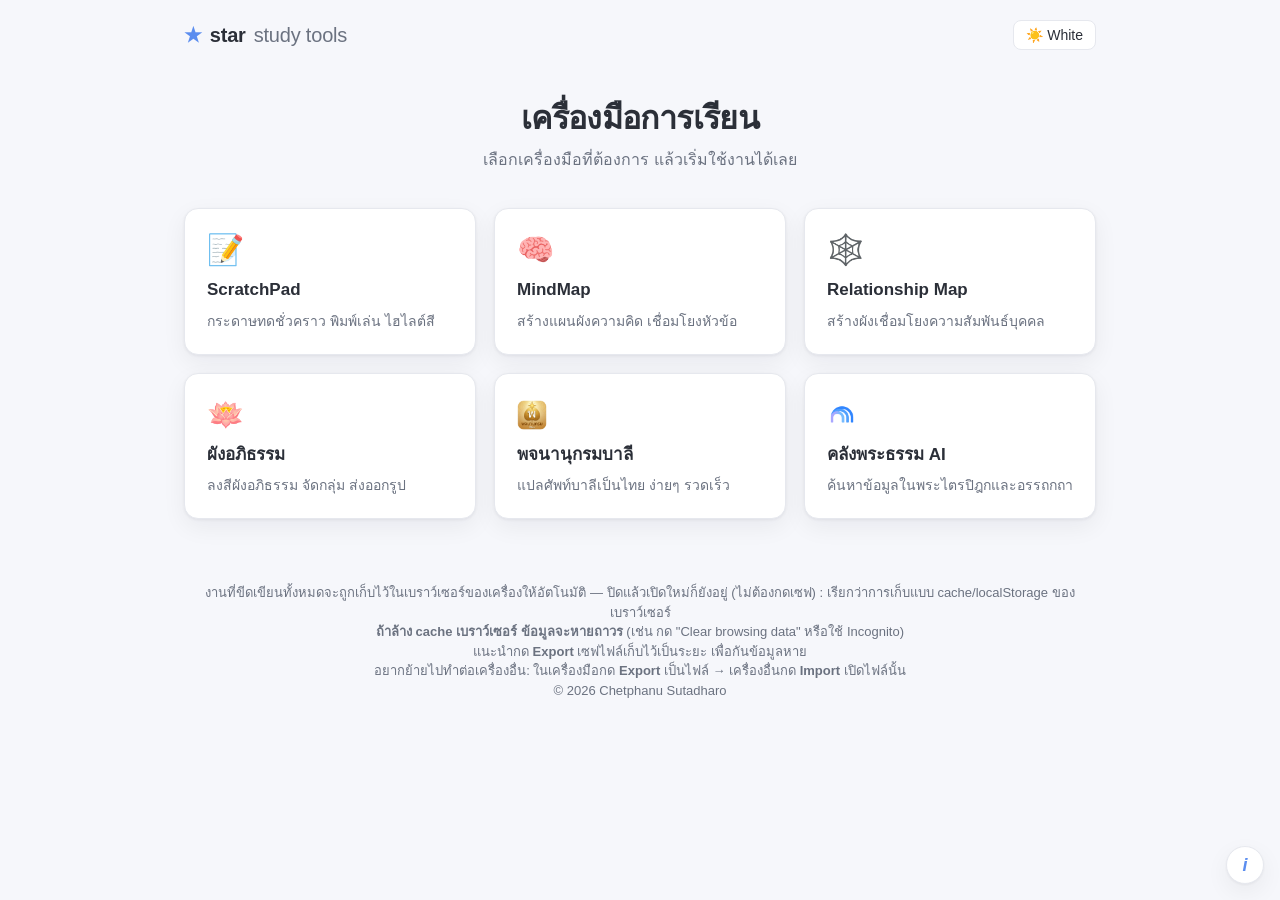
<file: index.html>
<!DOCTYPE html>
<html lang="th">
<head>
  <meta charset="utf-8">
  <meta name="viewport" content="width=device-width, initial-scale=1.0">
  <title>Study Tools Hub</title>
  <link rel="stylesheet" href="assets/hub.css">
  <script>
    // Apply saved theme before paint to avoid a flash.
    try {
      if (localStorage.getItem("hub_theme") === "dark") {
        document.documentElement.setAttribute("data-pretheme", "dark");
      }
    } catch (e) {}
  </script>
  <style>
    html[data-pretheme="dark"] body { background: #15171c; }
  </style>
</head>
<body>
  <header class="topbar">
    <div class="brand"><span class="dot">★</span> star <span style="color:var(--muted);font-weight:500;">study tools</span></div>
    <button class="theme-toggle" id="themeToggle" type="button">☀️ White</button>
  </header>

  <section class="hero">
    <h1>เครื่องมือการเรียน</h1>
    <p>เลือกเครื่องมือที่ต้องการ แล้วเริ่มใช้งานได้เลย</p>
  </section>

  <main class="grid">
    <a class="card" href="tools/scratchpad.html">
      <div class="icon">📝</div>
      <div class="name">ScratchPad</div>
      <div class="desc">กระดาษทดชั่วคราว พิมพ์เล่น ไฮไลต์สี</div>
    </a>
    <a class="card" href="tools/mindmap.html">
      <div class="icon">🧠</div>
      <div class="name">MindMap</div>
      <div class="desc">สร้างแผนผังความคิด เชื่อมโยงหัวข้อ</div>
    </a>
    <a class="card" href="tools/relationship-map.html">
      <div class="icon">🕸️</div>
      <div class="name">Relationship Map</div>
      <div class="desc">สร้างผังเชื่อมโยงความสัมพันธ์บุคคล</div>
    </a>
    <a class="card" href="tools/abhidhamma.html">
      <div class="icon">🪷</div>
      <div class="name">ผังอภิธรรม</div>
      <div class="desc">ลงสีผังอภิธรรม จัดกลุ่ม ส่งออกรูป</div>
    </a>
    <a class="card" href="pali-dict/">
      <div class="icon"><img src="pali-dict/icon-192.png" alt="" style="width:30px;height:30px;border-radius:6px;display:block;"></div>
      <div class="name">พจนานุกรมบาลี</div>
      <div class="desc">แปลศัพท์บาลีเป็นไทย ง่ายๆ รวดเร็ว</div>
    </a>
    <a class="card" href="https://notebooklm.google.com/notebook/d0cfe65d-4f45-4d3a-ad63-8bfa58b60a86?authuser=2" target="_blank" rel="noopener noreferrer">
      <div class="icon"><img src="assets/dhamma-ai-icon.png" alt="" style="width:30px;height:30px;border-radius:50%;display:block;"></div>
      <div class="name">คลังพระธรรม AI</div>
      <div class="desc">ค้นหาข้อมูลในพระไตรปิฎกและอรรถกถา</div>
    </a>
  </main>

  <footer>
    งานที่ขีดเขียนทั้งหมดจะถูกเก็บไว้ในเบราว์เซอร์ของเครื่องให้อัตโนมัติ — ปิดแล้วเปิดใหม่ก็ยังอยู่ (ไม่ต้องกดเซฟ) : เรียกว่าการเก็บแบบ cache/localStorage ของเบราว์เซอร์<br>
    <b>ถ้าล้าง cache เบราว์เซอร์ ข้อมูลจะหายถาวร</b> (เช่น กด "Clear browsing data" หรือใช้ Incognito)<br>
    แนะนำกด <b>Export</b> เซฟไฟล์เก็บไว้เป็นระยะ เพื่อกันข้อมูลหาย<br>
    อยากย้ายไปทำต่อเครื่องอื่น: ในเครื่องมือกด <b>Export</b> เป็นไฟล์ → เครื่องอื่นกด <b>Import</b> เปิดไฟล์นั้น<br>
    © 2026 Chetphanu Sutadharo
  </footer>

  <button class="info-btn" id="infoBtn" type="button" title="เกี่ยวกับ">i</button>
  <div class="info-panel" id="infoPanel">
    <b>★ star · study tools</b><br>
    ที่รวมเครื่องมือการเรียนส่วนตัว เลือกเครื่องมือแล้วใช้งานได้เลย<br><br>
    งานถูกเก็บในเบราว์เซอร์เครื่องนี้อัตโนมัติ · ย้ายข้ามเครื่องด้วยปุ่ม Export/Import ในแต่ละเครื่องมือ<br><br>
    <span style="opacity:.7">เปิดเว็บครั้งแรกต้องมีอินเทอร์เน็ต · หลังโหลดแล้วขีดเขียน/เซฟได้แม้ออฟไลน์</span>
  </div>

  <script>
    (function () {
      var btn = document.getElementById("themeToggle");
      var ORDER = ["light", "sepia", "dark"];
      // cycle: Sepia -> White(light) -> Dark -> Sepia
      var NEXT = { sepia: "light", light: "dark", dark: "sepia" };

      function getTheme() {
        try {
          var t = localStorage.getItem("hub_theme");
          return ORDER.indexOf(t) >= 0 ? t : "light";
        } catch (e) { return "light"; }
      }
      function apply(t) {
        document.body.classList.remove("sepia", "dark");
        if (t === "sepia") document.body.classList.add("sepia");
        else if (t === "dark") document.body.classList.add("dark");
        try { localStorage.setItem("hub_theme", t); } catch (e) {}
        btn.textContent = (t === "sepia" ? "🟤 Sepia" : (t === "dark" ? "🌙 Dark" : "☀️ White"));
      }
      apply(getTheme());
      document.documentElement.removeAttribute("data-pretheme");
      btn.addEventListener("click", function () { apply(NEXT[getTheme()]); });

      // info (i) button
      var ib = document.getElementById("infoBtn"), ip = document.getElementById("infoPanel");
      ib.addEventListener("click", function (e) { e.stopPropagation(); ip.classList.toggle("open"); });
      document.addEventListener("click", function (e) {
        if (ip.classList.contains("open") && !ip.contains(e.target) && e.target !== ib) ip.classList.remove("open");
      });
    })();
  </script>
</body>
</html>
</file>
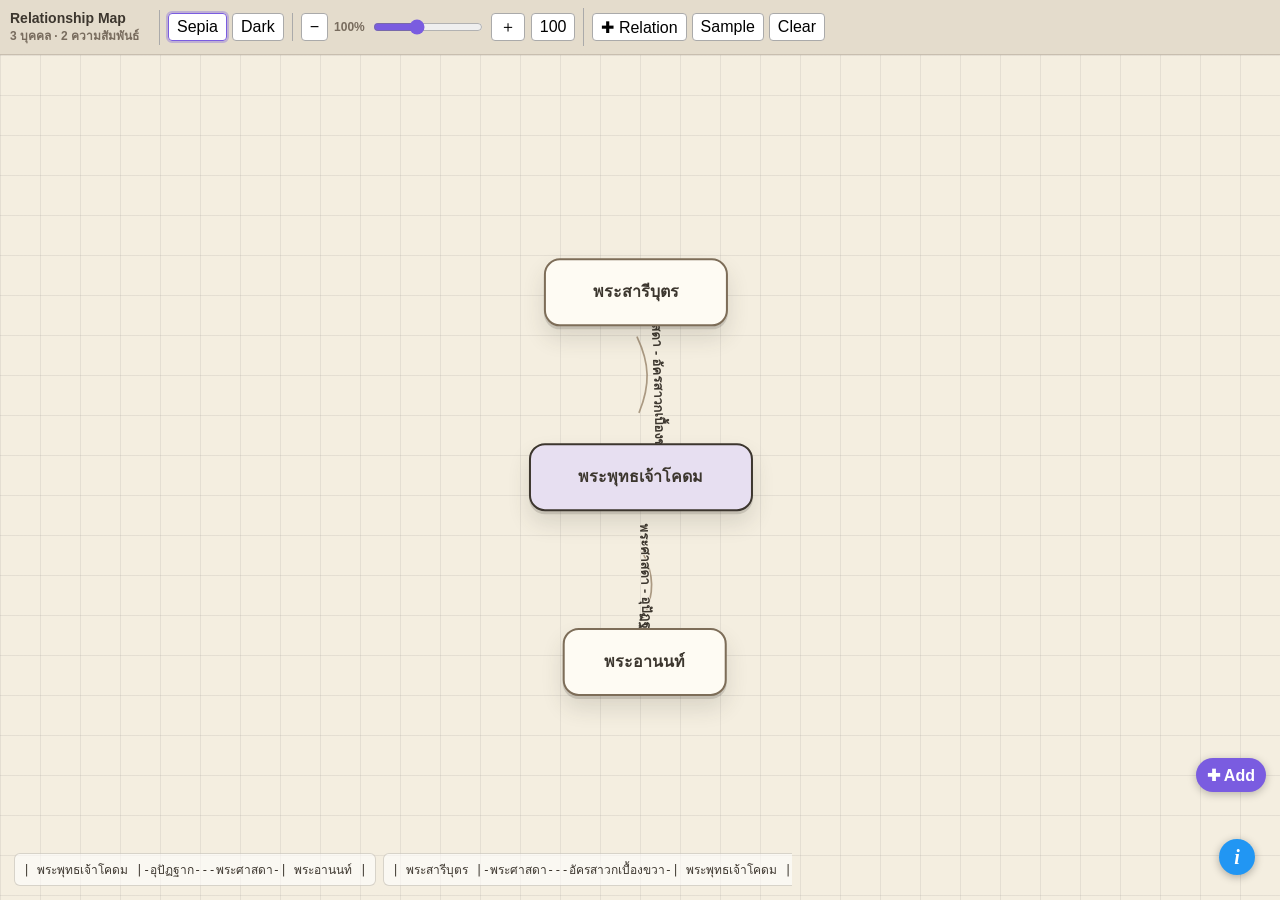
<file: decoded/relationship-map.html>
<!DOCTYPE html>
<html lang="th">
<head>
  <meta charset="utf-8">
  <meta name="viewport" content="width=device-width, initial-scale=1.0">
  <title>Relationship Map</title>
  <style>
    :root {
      --bg: rgb(244,238,224); --fg: rgb(60,54,46); --tb: rgb(228,220,204); --bc: rgb(200,190,175);
      --panel: rgb(255,252,245); --muted: rgb(120,108,94); --line: rgb(150,130,104);
      --accent: rgb(122,92,224); --blue: rgb(91,141,239); --danger: rgb(172,72,60);
    }
    .dark {
      --bg: rgb(30,30,30); --fg: rgb(226,222,214); --tb: rgb(50,50,50); --bc: rgb(72,70,66);
      --panel: rgb(39,38,36); --muted: rgb(184,176,164); --line: rgb(188,168,142);
      --accent: rgb(126,100,230); --blue: rgb(102,160,255); --danger: rgb(230,126,113);
    }
    .white {
      --bg: rgb(255,255,255); --fg: rgb(45,45,45); --tb: rgb(248,248,248); --bc: rgb(218,218,218);
      --panel: rgb(255,255,255); --muted: rgb(105,105,105); --line: rgb(150,150,150);
    }
    * { box-sizing: border-box; }
    html, body { height: 100%; margin: 0; }
    body {
      background: var(--bg); color: var(--fg); font-family: sans-serif; overflow: hidden;
      display: grid; grid-template-rows: auto 1fr; transition: background .25s, color .25s;
    }
    button, input { font: inherit; }
    button {
      cursor: pointer; padding: 2px 8px; border: 1px solid rgb(170,170,170); border-radius: 4px;
      background: rgb(255,255,255); color: rgb(0,0,0); white-space: nowrap; height: 28px;
    }
    button:hover { background: rgb(238,238,238); }
    .sys-ui {
      width: 100vw; background: var(--tb); padding: 8px 10px; border-bottom: 1px solid var(--bc);
      display: flex; gap: 8px; z-index: 20; align-items: center; box-sizing: border-box;
      flex-wrap: nowrap; overflow-x: auto; white-space: nowrap;
    }
    .ui-col { display: flex; gap: 5px; border-right: 1px solid rgb(170,170,170); padding-right: 8px; align-items: center; }
    .ui-col:last-child { border-right: none; }
    .brand { align-items: flex-start; flex-direction: column; gap: 0; min-width: 150px; }
    .brand b { font-size: 14px; }
    .brand span, .zoom-label { color: var(--muted); font-size: 12px; font-weight: 700; }
    .is-active { outline: 2px solid rgba(122,92,224,.35); border-color: var(--accent); }
    .zoom-row { display: flex; align-items: center; gap: 6px; }
    .zoom-row input { width: 110px; accent-color: var(--accent); }
    #stage {
      position: relative; overflow: hidden; min-height: 0; background: var(--bg);
      background-image:
        linear-gradient(rgba(128,128,128,.14) 1px, transparent 1px),
        linear-gradient(90deg, rgba(128,128,128,.14) 1px, transparent 1px);
      background-size: 40px 40px;
    }
    #viewport { position: absolute; inset: 0; transform-origin: center; transition: transform .16s ease; }
    svg { position: absolute; inset: 0; width: 100%; height: 100%; pointer-events: none; z-index: 1; overflow: visible; }
    path { fill: none; stroke: var(--line); stroke-width: 1.7; stroke-linecap: round; opacity: .78; }
    .person {
      position: absolute; z-index: 3; cursor: grab; touch-action: none; user-select: none;
      text-align: center; color: var(--fg); font-weight: 700; font-size: 16px; line-height: 1.25;
      align-items: center; background: color-mix(in srgb, var(--panel) 92%, var(--bg));
      border: 2px solid color-mix(in srgb, var(--line) 72%, var(--fg)); border-radius: 16px;
      box-shadow: 0 3px 0 rgba(60,54,46,.16), 0 12px 22px rgba(60,54,46,.14);
      display: flex; justify-content: center; padding: 10px 16px; overflow-wrap: anywhere;
    }
    .person.primary { border-color: var(--fg); background: color-mix(in srgb, var(--panel) 82%, var(--accent)); }
    .person:active { cursor: grabbing; }
    .edge-label {
      position: absolute; z-index: 2; transform: translate(-50%,-50%) rotate(var(--edge-angle, 0deg)); transform-origin: center; max-width: 270px;
      padding: 0 4px; text-align: center; overflow-wrap: anywhere;
      text-shadow: 0 1px 0 var(--bg), 1px 0 0 var(--bg), 0 -1px 0 var(--bg), -1px 0 0 var(--bg);
      pointer-events: none; font-size: 13px; font-weight: 700;
    }
    .drawer {
      position: fixed; right: 14px; bottom: 112px; z-index: 99990; width: min(390px, calc(100vw - 28px));
      max-height: calc(100vh - 138px); overflow: auto; padding: 14px; background: var(--tb);
      border: 1px solid var(--bc); border-radius: 10px; box-shadow: 0 4px 18px rgba(0,0,0,.25); display: none;
    }
    .drawer.open { display: block; }
    .drawer-head { display: flex; justify-content: space-between; align-items: center; gap: 12px; margin-bottom: 12px; }
    .drawer h2, .drawer h3, .drawer p { margin: 0; }
    .drawer small { color: var(--muted); font-weight: 700; }
    .field-grid { display: grid; grid-template-columns: 1fr 1fr; gap: 10px; }
    label { display: grid; gap: 5px; color: var(--muted); font-size: 12px; font-weight: 700; }
    input {
      width: 100%; border: 1px solid var(--bc); border-radius: 5px; min-height: 34px; padding: 7px 9px;
      background: var(--panel); color: var(--fg); outline: none;
    }
    input:focus { border-color: var(--accent); box-shadow: 0 0 0 2px rgba(122,92,224,.18); }
    .actions { display: flex; gap: 8px; flex-wrap: wrap; margin-top: 12px; }
    .primary { border-color: var(--accent); font-weight: 700; }
    .danger { color: var(--danger); }
    #message { margin-top: 8px; color: var(--danger); font-size: 13px; font-weight: 700; }
    .list { margin-top: 14px; border-top: 1px solid var(--bc); padding-top: 10px; display: grid; gap: 10px; }
    .item { display: grid; grid-template-columns: 1fr auto; gap: 8px; border-top: 1px solid rgba(150,140,125,.35); padding-top: 10px; }
    .item:first-child { border-top: none; padding-top: 0; }
    .names { display: flex; flex-wrap: wrap; gap: 6px; align-items: center; font-size: 14px; }
    .roles { display: flex; flex-wrap: wrap; gap: 6px; margin-top: 3px; color: var(--muted); font-size: 12px; }
    .roles span { border-bottom: 1px solid var(--bc); }
    .text-output {
      position: fixed; left: 12px; bottom: 12px; z-index: 40; max-width: min(780px, calc(100vw - 145px));
      display: flex; gap: 7px; overflow-x: auto; padding: 2px;
    }
    .text-output code, .text-output span {
      flex: 0 0 auto; max-width: 420px; padding: 6px 8px; border-radius: 6px;
      background: rgba(255,255,255,.58); border: 1px solid rgba(150,140,125,.35);
      color: var(--fg); white-space: normal; overflow-wrap: anywhere; font-size: 12px;
    }
    .dark .text-output code, .dark .text-output span { background: rgba(40,40,40,.62); }
    #add-btn {
      position: fixed; right: 14px; bottom: 108px; z-index: 99991; border: none; min-width: 70px;
      border-radius: 999px; color: #fff; background: var(--accent); box-shadow: 0 2px 8px rgba(0,0,0,.25);
      font-weight: 700; height: 34px;
    }
    #about-btn {
      position: fixed; bottom: 25px; right: 25px; width: 36px; height: 36px; background: #2196F3;
      color: white; border-radius: 50%; display: flex; justify-content: center; align-items: center;
      font-size: 20px; font-family: serif; font-style: italic; font-weight: bold; cursor: pointer;
      box-shadow: 0 2px 8px rgba(0,0,0,0.3); z-index: 1000; border: none;
    }
    .about-panel {
      position: fixed; right: 16px; bottom: 148px; z-index: 99990; width: min(310px, calc(100vw - 32px));
      display: none; background: var(--tb); color: var(--fg); border: 1px solid var(--bc);
      border-radius: 10px; padding: 14px 16px; box-shadow: 0 4px 18px rgba(0,0,0,.25); font-size: 13px; line-height: 1.55;
    }
    .about-panel.open { display: block; }
    .empty { position: absolute; left: 50%; top: 50%; transform: translate(-50%,-50%); color: var(--muted); font-weight: 700; }
    @media (max-width: 720px) {
      .brand { min-width: 130px; }
      .zoom-row input { width: 82px; }
      .field-grid { grid-template-columns: 1fr; }
      .text-output { max-width: calc(100vw - 120px); }
    }
  </style>
</head>
<body id="bd">
  <div class="sys-ui">
    <div class="ui-col brand">
      <b>Relationship Map</b>
      <span id="summary">0 บุคคล · 0 ความสัมพันธ์</span>
    </div>
    <div class="ui-col">
      <button id="sepiaBtn" type="button">Sepia</button>
      <button id="darkBtn" type="button">Dark</button>
    </div>
    <div class="ui-col zoom-row">
      <button id="zoomOut" type="button" aria-label="ซูมออก">−</button>
      <span class="zoom-label" id="zoomLabel">100%</span>
      <input id="zoomRange" type="range" min="0.65" max="1.65" step="0.05" value="1" aria-label="ระดับซูม">
      <button id="zoomIn" type="button" aria-label="ซูมเข้า">＋</button>
      <button id="zoomReset" type="button" aria-label="รีเซ็ตซูม">100</button>
    </div>
    <div class="ui-col">
      <button id="openDrawerTop" type="button">✚ Relation</button>
      <button id="sampleBtn" type="button">Sample</button>
      <button id="clearBtn" type="button">Clear</button>
    </div>
  </div>

  <main id="stage" aria-label="พื้นที่แสดงผังความสัมพันธ์">
    <div id="viewport">
      <svg id="lines" aria-label="เส้นเชื่อมความสัมพันธ์"></svg>
      <div id="labels"></div>
    </div>
    <div class="empty" id="empty">กรอกความสัมพันธ์เพื่อสร้างผัง</div>
  </main>

  <div class="text-output" id="textOutput" aria-label="ผลลัพธ์แบบข้อความ"></div>

  <button id="add-btn" type="button">✚ Add</button>
  <aside class="drawer" id="drawer" aria-label="เครื่องมือสร้างความสัมพันธ์">
    <div class="drawer-head">
      <div>
        <small>Tools</small>
        <h2>เพิ่มความสัมพันธ์</h2>
      </div>
      <button id="closeDrawer" type="button" aria-label="ปิด">x</button>
    </div>
    <form id="relationshipForm">
      <datalist id="personOptions"></datalist>
      <datalist id="roleOptions"></datalist>
      <div class="field-grid">
        <label>บุคคลที่ 1<input id="from" list="personOptions" placeholder="พระพุทธเจ้าโคดม"></label>
        <label>บุคคลที่ 2<input id="to" list="personOptions" placeholder="พระอานนท์"></label>
        <label>บทบาทของบุคคลที่ 1<input id="fromRole" list="roleOptions" placeholder="พระศาสดา"></label>
        <label>บทบาทของบุคคลที่ 2<input id="toRole" list="roleOptions" placeholder="อุปัฏฐาก"></label>
      </div>
      <div class="actions">
        <button class="primary" type="submit">เพิ่ม</button>
        <button id="swapBtn" type="button">สลับ</button>
      </div>
      <p id="message"></p>
    </form>
    <div class="list" id="relationshipList"></div>
  </aside>

  <button id="about-btn" type="button" title="เกี่ยวกับ">i</button>
  <div class="about-panel" id="aboutPanel">
    <b>Relationship Map</b><br>
    สร้างผังความสัมพันธ์จากคู่บุคคลและบทบาท แล้วแสดงผลเป็นข้อความลอยบนเส้นเชื่อมแบบ canvas โล่งๆ<br><br>
    ลากชื่อบุคคลเพื่อจัดตำแหน่งเองได้ · ใช้แถบบนเพื่อซูมและสลับธีม
  </div>

  <script>
    (function () {
      "use strict";
      var STORAGE_KEY = "relationship_map_data";
      var THEME_KEY = "hub_theme";
      var initial = [
        { id: "sample-ananda", from: "พระพุทธเจ้าโคดม", to: "พระอานนท์", fromRole: "พระศาสดา", toRole: "อุปัฏฐาก" },
        { id: "sample-sariputta", from: "พระพุทธเจ้าโคดม", to: "พระสารีบุตร", fromRole: "พระศาสดา", toRole: "อัครสาวกเบื้องขวา" }
      ];
      var relationships = loadRelationships();
      var positions = {};
      var velocities = {};
      var dragging = null;
      var zoom = 1;
      var stageW = 900;
      var stageH = 600;

      var bd = document.getElementById("bd");
      var stage = document.getElementById("stage");
      var viewport = document.getElementById("viewport");
      var lines = document.getElementById("lines");
      var labels = document.getElementById("labels");
      var empty = document.getElementById("empty");
      var summary = document.getElementById("summary");
      var textOutput = document.getElementById("textOutput");
      var drawer = document.getElementById("drawer");
      var list = document.getElementById("relationshipList");
      var msg = document.getElementById("message");
      var inputs = {
        from: document.getElementById("from"),
        to: document.getElementById("to"),
        fromRole: document.getElementById("fromRole"),
        toRole: document.getElementById("toRole")
      };

      function uid() { return String(Date.now()) + "-" + Math.random().toString(16).slice(2); }
      function clamp(v, a, b) { return Math.min(b, Math.max(a, v)); }
      function chars(s) { return Array.from(s || "").length; }
      function sizeFor(name) {
        var len = chars(name);
        return { width: clamp(74 + len * 10, 150, 280), height: clamp(56 + Math.max(0, Math.ceil(len / 16) - 1) * 20, 68, 112) };
      }
      function loadRelationships() {
        try {
          var raw = localStorage.getItem(STORAGE_KEY);
          if (raw) {
            var parsed = JSON.parse(raw);
            if (Array.isArray(parsed.relationships)) return parsed.relationships;
          }
        } catch (e) {}
        return initial.slice();
      }
      function saveRelationships() {
        try { localStorage.setItem(STORAGE_KEY, JSON.stringify({ relationships: relationships })); } catch (e) {}
      }
      function setTheme(theme) {
        bd.classList.remove("dark", "white");
        if (theme === "dark") bd.classList.add("dark");
        try { localStorage.setItem(THEME_KEY, theme === "dark" ? "dark" : "sepia"); } catch (e) {}
        document.getElementById("sepiaBtn").classList.toggle("is-active", theme !== "dark");
        document.getElementById("darkBtn").classList.toggle("is-active", theme === "dark");
      }
      function syncThemeButtons() {
        document.getElementById("sepiaBtn").classList.toggle("is-active", !bd.classList.contains("dark"));
        document.getElementById("darkBtn").classList.toggle("is-active", bd.classList.contains("dark"));
      }
      function getNodes() {
        var order = [], degree = {};
        function add(name) {
          if (!degree[name]) { order.push(name); degree[name] = 0; }
        }
        relationships.forEach(function (r) {
          add(r.from); add(r.to); degree[r.from] += 1; degree[r.to] += 1;
        });
        return order.map(function (name) {
          var s = sizeFor(name);
          return { name: name, degree: degree[name] || 0, width: s.width, height: s.height };
        });
      }
      function primary(nodes) {
        return nodes.reduce(function (best, node) { return !best || node.degree > best.degree ? node : best; }, null);
      }
      function resize() {
        var r = stage.getBoundingClientRect();
        stageW = Math.max(320, r.width);
        stageH = Math.max(420, r.height);
        lines.setAttribute("viewBox", "0 0 " + stageW + " " + stageH);
      }
      function initializeMissing(nodes) {
        var p = primary(nodes);
        var centerX = stageW / 2, centerY = stageH / 2;
        var radiusX = clamp(stageW * .34, 150, 320);
        var radiusY = clamp(stageH * .28, 110, 210);
        nodes.forEach(function (node, index) {
          if (!positions[node.name]) {
            if (p && node.name === p.name) positions[node.name] = { x: centerX, y: centerY };
            else {
              var count = Math.max(1, nodes.length - 1);
              var angle = -Math.PI / 2 + (index * Math.PI * 2) / count;
              positions[node.name] = { x: centerX + Math.cos(angle) * radiusX, y: centerY + Math.sin(angle) * radiusY };
            }
            velocities[node.name] = { vx: 0, vy: 0 };
          }
        });
        Object.keys(positions).forEach(function (name) {
          if (!nodes.some(function (n) { return n.name === name; })) {
            delete positions[name]; delete velocities[name];
          }
        });
      }
      function clampPosition(pos, node) {
        pos.x = clamp(pos.x, node.width / 2 + 18, stageW - node.width / 2 - 18);
        pos.y = clamp(pos.y, node.height / 2 + 18, stageH - node.height / 2 - 18);
      }
      function samePair(a, b) {
        return (a.from === b.from && a.to === b.to) || (a.from === b.to && a.to === b.from);
      }
      function pairOffset(r) {
        var same = relationships.filter(function (x) { return samePair(x, r); });
        var idx = same.findIndex(function (x) { return x.id === r.id; });
        return (idx - (same.length - 1) / 2) * 28;
      }
      function edgePath(r, nodeByName) {
        var s = positions[r.from], t = positions[r.to];
        var sn = nodeByName[r.from], tn = nodeByName[r.to];
        if (!s || !t || !sn || !tn) return null;
        var dx = t.x - s.x, dy = t.y - s.y;
        var dist = Math.max(Math.hypot(dx, dy), 1);
        var rawAngle = Math.atan2(dy, dx) * 180 / Math.PI;
        var angle = rawAngle > 90 ? rawAngle - 180 : rawAngle < -90 ? rawAngle + 180 : rawAngle;
        var ux = dx / dist, uy = dy / dist, nx = -uy, ny = ux;
        var offset = pairOffset(r);
        var startGap = sn.width / 2 + 28, endGap = tn.width / 2 + 28;
        var start = { x: s.x + ux * startGap, y: s.y + uy * startGap };
        var end = { x: t.x - ux * endGap, y: t.y - uy * endGap };
        var curve = offset + Math.sin((s.x + t.y) / 110) * 12;
        var ca = { x: start.x + (end.x - start.x) * .36 + nx * curve, y: start.y + (end.y - start.y) * .36 + ny * curve };
        var cb = { x: start.x + (end.x - start.x) * .64 + nx * curve, y: start.y + (end.y - start.y) * .64 + ny * curve };
        var label = {
          x: clamp(start.x + (end.x - start.x) * .5 + nx * (curve + 8), 76, stageW - 76),
          y: clamp(start.y + (end.y - start.y) * .5 + ny * (curve + 8), 30, stageH - 30)
        };
        return {
          path: "M " + start.x.toFixed(2) + " " + start.y.toFixed(2) + " C " + ca.x.toFixed(2) + " " + ca.y.toFixed(2) + ", " + cb.x.toFixed(2) + " " + cb.y.toFixed(2) + ", " + end.x.toFixed(2) + " " + end.y.toFixed(2),
          label: label,
          angle: angle,
          text: r.fromRole + " - " + r.toRole
        };
      }
      function textRow(r) {
        var a = positions[r.from], b = positions[r.to];
        if (!a || !b || a.x <= b.x) return "| " + r.from + " |-" + r.toRole + "---" + r.fromRole + "-| " + r.to + " |";
        return "| " + r.to + " |-" + r.fromRole + "---" + r.toRole + "-| " + r.from + " |";
      }
      function render() {
        resize();
        var nodes = getNodes();
        initializeMissing(nodes);
        var p = primary(nodes);
        var nodeByName = {};
        nodes.forEach(function (n) { nodeByName[n.name] = n; });
        summary.textContent = nodes.length + " บุคคล · " + relationships.length + " ความสัมพันธ์";
        empty.style.display = nodes.length ? "none" : "block";
        lines.innerHTML = "";
        labels.innerHTML = "";
        viewport.querySelectorAll(".person").forEach(function (el) { el.remove(); });
        relationships.forEach(function (r) {
          var e = edgePath(r, nodeByName);
          if (!e) return;
          var path = document.createElementNS("http://www.w3.org/2000/svg", "path");
          path.setAttribute("d", e.path);
          lines.appendChild(path);
          var lab = document.createElement("span");
          lab.className = "edge-label";
          lab.textContent = e.text;
          lab.style.left = e.label.x + "px";
          lab.style.top = e.label.y + "px";
          lab.style.setProperty("--edge-angle", e.angle + "deg");
          labels.appendChild(lab);
        });
        nodes.forEach(function (node) {
          var pos = positions[node.name];
          var el = document.createElement("div");
          el.className = "person" + (p && node.name === p.name ? " primary" : "");
          el.textContent = node.name;
          el.style.width = node.width + "px";
          el.style.height = node.height + "px";
          el.style.transform = "translate3d(" + (pos.x - node.width / 2).toFixed(2) + "px," + (pos.y - node.height / 2).toFixed(2) + "px,0)";
          el.dataset.name = node.name;
          el.addEventListener("pointerdown", beginDrag);
          el.addEventListener("pointermove", moveDrag);
          el.addEventListener("pointerup", endDrag);
          el.addEventListener("pointercancel", endDrag);
          viewport.appendChild(el);
        });
        textOutput.innerHTML = "";
        if (relationships.length) {
          relationships.forEach(function (r) {
            var c = document.createElement("code");
            c.textContent = textRow(r);
            textOutput.appendChild(c);
          });
        } else {
          var s = document.createElement("span");
          s.textContent = "ยังไม่มีข้อความจากผัง";
          textOutput.appendChild(s);
        }
        renderList();
        syncSuggestions();
        viewport.style.transform = "scale(" + zoom + ")";
        document.getElementById("zoomLabel").textContent = Math.round(zoom * 100) + "%";
        document.getElementById("zoomRange").value = zoom;
        syncThemeButtons();
      }
      function fillDatalist(id, values) {
        var dataList = document.getElementById(id);
        dataList.innerHTML = "";
        values.forEach(function (value) {
          var option = document.createElement("option");
          option.value = value;
          dataList.appendChild(option);
        });
      }
      function syncSuggestions() {
        var people = [];
        var roles = [];
        relationships.forEach(function (r) {
          [r.from, r.to].forEach(function (name) { if (name && people.indexOf(name) === -1) people.push(name); });
          [r.fromRole, r.toRole].forEach(function (role) { if (role && roles.indexOf(role) === -1) roles.push(role); });
        });
        fillDatalist("personOptions", people);
        fillDatalist("roleOptions", roles);
      }
      function renderList() {
        list.innerHTML = "";
        if (!relationships.length) {
          var emptyItem = document.createElement("p");
          emptyItem.textContent = "ยังไม่มีความสัมพันธ์ในผัง";
          emptyItem.style.color = "var(--muted)";
          list.appendChild(emptyItem);
          return;
        }
        relationships.forEach(function (r) {
          var item = document.createElement("article");
          item.className = "item";
          item.innerHTML = '<div><p class="names"><strong></strong><span>กับ</span><strong></strong></p><p class="roles"><span></span><span></span></p></div><button type="button" class="danger">ลบ</button>';
          item.querySelectorAll("strong")[0].textContent = r.from;
          item.querySelectorAll("strong")[1].textContent = r.to;
          item.querySelectorAll(".roles span")[0].textContent = r.fromRole;
          item.querySelectorAll(".roles span")[1].textContent = r.toRole;
          item.querySelector("button").addEventListener("click", function () {
            relationships = relationships.filter(function (x) { return x.id !== r.id; });
            saveRelationships();
            render();
          });
          list.appendChild(item);
        });
      }
      function pointerPoint(e) {
        var r = stage.getBoundingClientRect();
        return {
          x: (e.clientX - r.left - stageW / 2) / zoom + stageW / 2,
          y: (e.clientY - r.top - stageH / 2) / zoom + stageH / 2
        };
      }
      function beginDrag(e) {
        var name = e.currentTarget.dataset.name;
        var pt = pointerPoint(e);
        var pos = positions[name];
        dragging = { name: name, ox: pt.x - pos.x, oy: pt.y - pos.y };
        e.currentTarget.setPointerCapture(e.pointerId);
      }
      function moveDrag(e) {
        if (!dragging || dragging.name !== e.currentTarget.dataset.name) return;
        var nodes = getNodes();
        var node = nodes.find(function (n) { return n.name === dragging.name; });
        var pt = pointerPoint(e);
        positions[dragging.name] = { x: pt.x - dragging.ox, y: pt.y - dragging.oy };
        velocities[dragging.name] = { vx: 0, vy: 0 };
        if (node) clampPosition(positions[dragging.name], node);
        render();
      }
      function endDrag(e) {
        dragging = null;
        try { e.currentTarget.releasePointerCapture(e.pointerId); } catch (err) {}
      }
      function tick(time) {
        var nodes = getNodes();
        if (nodes.length) {
          initializeMissing(nodes);
          var p = primary(nodes);
          for (var i = 0; i < nodes.length; i++) {
            for (var j = i + 1; j < nodes.length; j++) {
              var a = nodes[i], b = nodes[j], pa = positions[a.name], pb = positions[b.name];
              var dx = pb.x - pa.x, dy = pb.y - pa.y, dist = Math.max(Math.hypot(dx, dy), 1);
              var desired = (a.width + b.width) / 2 + 118;
              if (dist < desired) {
                var force = ((desired - dist) / desired) * .22;
                velocities[a.name].vx -= dx / dist * force; velocities[a.name].vy -= dy / dist * force;
                velocities[b.name].vx += dx / dist * force; velocities[b.name].vy += dy / dist * force;
              }
            }
          }
          relationships.forEach(function (r) {
            var s = positions[r.from], t = positions[r.to];
            if (!s || !t) return;
            var dx = t.x - s.x, dy = t.y - s.y, dist = Math.max(Math.hypot(dx, dy), 1);
            var desired = clamp(stageW * .28, 220, 350);
            var force = (dist - desired) * .0034;
            velocities[r.from].vx += dx / dist * force; velocities[r.from].vy += dy / dist * force;
            velocities[r.to].vx -= dx / dist * force; velocities[r.to].vy -= dy / dist * force;
          });
          nodes.forEach(function (node, index) {
            if (dragging && dragging.name === node.name) return;
            var pos = positions[node.name], vel = velocities[node.name];
            var centerStrength = p && node.name === p.name ? .012 : .0035;
            var drift = Math.sin(time / 1300 + index * 1.7) * .018;
            vel.vx += (stageW / 2 - pos.x) * centerStrength + drift;
            vel.vy += (stageH / 2 - pos.y) * centerStrength - drift * .6;
            vel.vx *= .86; vel.vy *= .86;
            pos.x += vel.vx; pos.y += vel.vy;
            clampPosition(pos, node);
          });
          render();
        }
        requestAnimationFrame(tick);
      }
      function openDrawer() { drawer.classList.add("open"); inputs.from.focus(); }
      function closeDrawer() { drawer.classList.remove("open"); }
      function setZoom(v) { zoom = clamp(Math.round(v * 100) / 100, .65, 1.65); render(); }

      document.getElementById("relationshipForm").addEventListener("submit", function (e) {
        e.preventDefault();
        var r = {
          id: uid(),
          from: inputs.from.value.trim(),
          to: inputs.to.value.trim(),
          fromRole: inputs.fromRole.value.trim(),
          toRole: inputs.toRole.value.trim()
        };
        if (!r.from || !r.to || !r.fromRole || !r.toRole) {
          msg.textContent = "กรอกชื่อและบทบาทให้ครบก่อนเพิ่มความสัมพันธ์";
          return;
        }
        if (r.from === r.to) {
          msg.textContent = "เลือกบุคคลสองฝั่งให้ต่างกัน";
          return;
        }
        relationships.push(r);
        Object.keys(inputs).forEach(function (k) { inputs[k].value = ""; });
        msg.textContent = "";
        saveRelationships();
        render();
      });
      document.getElementById("swapBtn").addEventListener("click", function () {
        var f = inputs.from.value, t = inputs.to.value, fr = inputs.fromRole.value, tr = inputs.toRole.value;
        inputs.from.value = t; inputs.to.value = f; inputs.fromRole.value = tr; inputs.toRole.value = fr;
      });
      document.getElementById("add-btn").addEventListener("click", openDrawer);
      document.getElementById("openDrawerTop").addEventListener("click", openDrawer);
      document.getElementById("closeDrawer").addEventListener("click", closeDrawer);
      document.getElementById("sampleBtn").addEventListener("click", function () { relationships = initial.slice(); positions = {}; velocities = {}; saveRelationships(); render(); });
      document.getElementById("clearBtn").addEventListener("click", function () { relationships = []; positions = {}; velocities = {}; saveRelationships(); render(); });
      document.getElementById("zoomOut").addEventListener("click", function () { setZoom(zoom - .1); });
      document.getElementById("zoomIn").addEventListener("click", function () { setZoom(zoom + .1); });
      document.getElementById("zoomReset").addEventListener("click", function () { setZoom(1); });
      document.getElementById("zoomRange").addEventListener("input", function (e) { setZoom(Number(e.target.value)); });
      document.getElementById("sepiaBtn").addEventListener("click", function () { setTheme("sepia"); });
      document.getElementById("darkBtn").addEventListener("click", function () { setTheme("dark"); });
      document.getElementById("about-btn").addEventListener("click", function (e) { e.stopPropagation(); document.getElementById("aboutPanel").classList.toggle("open"); });
      document.addEventListener("click", function (e) {
        var p = document.getElementById("aboutPanel");
        if (p.classList.contains("open") && !p.contains(e.target) && e.target.id !== "about-btn") p.classList.remove("open");
      });
      window.addEventListener("resize", render);
      try {
        var t = localStorage.getItem(THEME_KEY);
        setTheme(t === "dark" ? "dark" : "sepia");
      } catch (e) { setTheme("sepia"); }
      render();
      requestAnimationFrame(tick);
    })();
  </script>
</body>
</html>
</file>
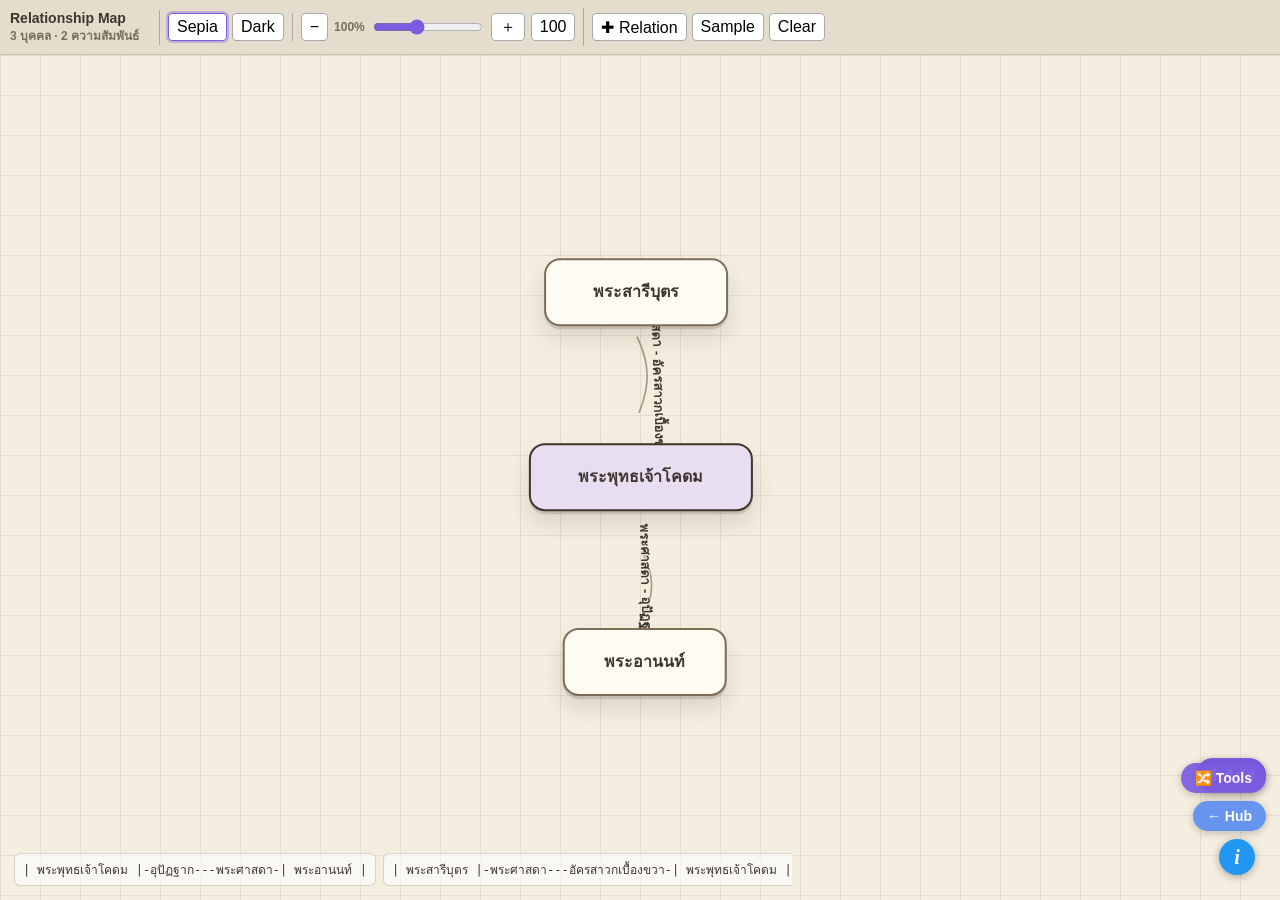
<file: tools/relationship-map.html>
<!DOCTYPE html>
<html lang="th">
<head>
  <meta charset="utf-8">
  <meta name="viewport" content="width=device-width, initial-scale=1.0">
  <title>Relationship Map</title>
  <style>
    :root {
      --bg: rgb(244,238,224); --fg: rgb(60,54,46); --tb: rgb(228,220,204); --bc: rgb(200,190,175);
      --panel: rgb(255,252,245); --muted: rgb(120,108,94); --line: rgb(150,130,104);
      --accent: rgb(122,92,224); --blue: rgb(91,141,239); --danger: rgb(172,72,60);
    }
    .dark {
      --bg: rgb(30,30,30); --fg: rgb(226,222,214); --tb: rgb(50,50,50); --bc: rgb(72,70,66);
      --panel: rgb(39,38,36); --muted: rgb(184,176,164); --line: rgb(188,168,142);
      --accent: rgb(126,100,230); --blue: rgb(102,160,255); --danger: rgb(230,126,113);
    }
    .white {
      --bg: rgb(255,255,255); --fg: rgb(45,45,45); --tb: rgb(248,248,248); --bc: rgb(218,218,218);
      --panel: rgb(255,255,255); --muted: rgb(105,105,105); --line: rgb(150,150,150);
    }
    * { box-sizing: border-box; }
    html, body { height: 100%; margin: 0; }
    body {
      background: var(--bg); color: var(--fg); font-family: sans-serif; overflow: hidden;
      display: grid; grid-template-rows: auto 1fr; transition: background .25s, color .25s;
    }
    button, input { font: inherit; }
    button {
      cursor: pointer; padding: 2px 8px; border: 1px solid rgb(170,170,170); border-radius: 4px;
      background: rgb(255,255,255); color: rgb(0,0,0); white-space: nowrap; height: 28px;
    }
    button:hover { background: rgb(238,238,238); }
    .sys-ui {
      width: 100vw; background: var(--tb); padding: 8px 10px; border-bottom: 1px solid var(--bc);
      display: flex; gap: 8px; z-index: 20; align-items: center; box-sizing: border-box;
      flex-wrap: nowrap; overflow-x: auto; white-space: nowrap;
    }
    .ui-col { display: flex; gap: 5px; border-right: 1px solid rgb(170,170,170); padding-right: 8px; align-items: center; }
    .ui-col:last-child { border-right: none; }
    .brand { align-items: flex-start; flex-direction: column; gap: 0; min-width: 150px; }
    .brand b { font-size: 14px; }
    .brand span, .zoom-label { color: var(--muted); font-size: 12px; font-weight: 700; }
    .is-active { outline: 2px solid rgba(122,92,224,.35); border-color: var(--accent); }
    .zoom-row { display: flex; align-items: center; gap: 6px; }
    .zoom-row input { width: 110px; accent-color: var(--accent); }
    #stage {
      position: relative; overflow: hidden; min-height: 0; background: var(--bg);
      background-image:
        linear-gradient(rgba(128,128,128,.14) 1px, transparent 1px),
        linear-gradient(90deg, rgba(128,128,128,.14) 1px, transparent 1px);
      background-size: 40px 40px;
    }
    #viewport { position: absolute; inset: 0; transform-origin: center; transition: transform .16s ease; }
    svg { position: absolute; inset: 0; width: 100%; height: 100%; pointer-events: none; z-index: 1; overflow: visible; }
    path { fill: none; stroke: var(--line); stroke-width: 1.7; stroke-linecap: round; opacity: .78; }
    .person {
      position: absolute; z-index: 3; cursor: grab; touch-action: none; user-select: none;
      text-align: center; color: var(--fg); font-weight: 700; font-size: 16px; line-height: 1.25;
      align-items: center; background: color-mix(in srgb, var(--panel) 92%, var(--bg));
      border: 2px solid color-mix(in srgb, var(--line) 72%, var(--fg)); border-radius: 16px;
      box-shadow: 0 3px 0 rgba(60,54,46,.16), 0 12px 22px rgba(60,54,46,.14);
      display: flex; justify-content: center; padding: 10px 16px; overflow-wrap: anywhere;
    }
    .person.primary { border-color: var(--fg); background: color-mix(in srgb, var(--panel) 82%, var(--accent)); }
    .person:active { cursor: grabbing; }
    .edge-label {
      position: absolute; z-index: 2; transform: translate(-50%,-50%) rotate(var(--edge-angle, 0deg)); transform-origin: center; max-width: 270px;
      padding: 0 4px; text-align: center; overflow-wrap: anywhere;
      text-shadow: 0 1px 0 var(--bg), 1px 0 0 var(--bg), 0 -1px 0 var(--bg), -1px 0 0 var(--bg);
      pointer-events: none; font-size: 13px; font-weight: 700;
    }
    .drawer {
      position: fixed; right: 14px; bottom: 112px; z-index: 99990; width: min(390px, calc(100vw - 28px));
      max-height: calc(100vh - 138px); overflow: auto; padding: 14px; background: var(--tb);
      border: 1px solid var(--bc); border-radius: 10px; box-shadow: 0 4px 18px rgba(0,0,0,.25); display: none;
    }
    .drawer.open { display: block; }
    .drawer-head { display: flex; justify-content: space-between; align-items: center; gap: 12px; margin-bottom: 12px; }
    .drawer h2, .drawer h3, .drawer p { margin: 0; }
    .drawer small { color: var(--muted); font-weight: 700; }
    .field-grid { display: grid; grid-template-columns: 1fr 1fr; gap: 10px; }
    label { display: grid; gap: 5px; color: var(--muted); font-size: 12px; font-weight: 700; }
    input {
      width: 100%; border: 1px solid var(--bc); border-radius: 5px; min-height: 34px; padding: 7px 9px;
      background: var(--panel); color: var(--fg); outline: none;
    }
    input:focus { border-color: var(--accent); box-shadow: 0 0 0 2px rgba(122,92,224,.18); }
    .actions { display: flex; gap: 8px; flex-wrap: wrap; margin-top: 12px; }
    .primary { border-color: var(--accent); font-weight: 700; }
    .danger { color: var(--danger); }
    #message { margin-top: 8px; color: var(--danger); font-size: 13px; font-weight: 700; }
    .list { margin-top: 14px; border-top: 1px solid var(--bc); padding-top: 10px; display: grid; gap: 10px; }
    .item { display: grid; grid-template-columns: 1fr auto; gap: 8px; border-top: 1px solid rgba(150,140,125,.35); padding-top: 10px; }
    .item:first-child { border-top: none; padding-top: 0; }
    .names { display: flex; flex-wrap: wrap; gap: 6px; align-items: center; font-size: 14px; }
    .roles { display: flex; flex-wrap: wrap; gap: 6px; margin-top: 3px; color: var(--muted); font-size: 12px; }
    .roles span { border-bottom: 1px solid var(--bc); }
    .text-output {
      position: fixed; left: 12px; bottom: 12px; z-index: 40; max-width: min(780px, calc(100vw - 145px));
      display: flex; gap: 7px; overflow-x: auto; padding: 2px;
    }
    .text-output code, .text-output span {
      flex: 0 0 auto; max-width: 420px; padding: 6px 8px; border-radius: 6px;
      background: rgba(255,255,255,.58); border: 1px solid rgba(150,140,125,.35);
      color: var(--fg); white-space: normal; overflow-wrap: anywhere; font-size: 12px;
    }
    .dark .text-output code, .dark .text-output span { background: rgba(40,40,40,.62); }
    #add-btn {
      position: fixed; right: 14px; bottom: 108px; z-index: 99991; border: none; min-width: 70px;
      border-radius: 999px; color: #fff; background: var(--accent); box-shadow: 0 2px 8px rgba(0,0,0,.25);
      font-weight: 700; height: 34px;
    }
    #about-btn {
      position: fixed; bottom: 25px; right: 25px; width: 36px; height: 36px; background: #2196F3;
      color: white; border-radius: 50%; display: flex; justify-content: center; align-items: center;
      font-size: 20px; font-family: serif; font-style: italic; font-weight: bold; cursor: pointer;
      box-shadow: 0 2px 8px rgba(0,0,0,0.3); z-index: 1000; border: none;
    }
    .about-panel {
      position: fixed; right: 16px; bottom: 148px; z-index: 99990; width: min(310px, calc(100vw - 32px));
      display: none; background: var(--tb); color: var(--fg); border: 1px solid var(--bc);
      border-radius: 10px; padding: 14px 16px; box-shadow: 0 4px 18px rgba(0,0,0,.25); font-size: 13px; line-height: 1.55;
    }
    .about-panel.open { display: block; }
    .empty { position: absolute; left: 50%; top: 50%; transform: translate(-50%,-50%); color: var(--muted); font-weight: 700; }
    @media (max-width: 720px) {
      .brand { min-width: 130px; }
      .zoom-row input { width: 82px; }
      .field-grid { grid-template-columns: 1fr; }
      .text-output { max-width: calc(100vw - 120px); }
    }
  </style>
</head>
<body id="bd">
  <div class="sys-ui">
    <div class="ui-col brand">
      <b>Relationship Map</b>
      <span id="summary">0 บุคคล · 0 ความสัมพันธ์</span>
    </div>
    <div class="ui-col">
      <button id="sepiaBtn" type="button">Sepia</button>
      <button id="darkBtn" type="button">Dark</button>
    </div>
    <div class="ui-col zoom-row">
      <button id="zoomOut" type="button" aria-label="ซูมออก">−</button>
      <span class="zoom-label" id="zoomLabel">100%</span>
      <input id="zoomRange" type="range" min="0.65" max="1.65" step="0.05" value="1" aria-label="ระดับซูม">
      <button id="zoomIn" type="button" aria-label="ซูมเข้า">＋</button>
      <button id="zoomReset" type="button" aria-label="รีเซ็ตซูม">100</button>
    </div>
    <div class="ui-col">
      <button id="openDrawerTop" type="button">✚ Relation</button>
      <button id="sampleBtn" type="button">Sample</button>
      <button id="clearBtn" type="button">Clear</button>
    </div>
  </div>

  <main id="stage" aria-label="พื้นที่แสดงผังความสัมพันธ์">
    <div id="viewport">
      <svg id="lines" aria-label="เส้นเชื่อมความสัมพันธ์"></svg>
      <div id="labels"></div>
    </div>
    <div class="empty" id="empty">กรอกความสัมพันธ์เพื่อสร้างผัง</div>
  </main>

  <div class="text-output" id="textOutput" aria-label="ผลลัพธ์แบบข้อความ"></div>

  <button id="add-btn" type="button">✚ Add</button>
  <aside class="drawer" id="drawer" aria-label="เครื่องมือสร้างความสัมพันธ์">
    <div class="drawer-head">
      <div>
        <small>Tools</small>
        <h2>เพิ่มความสัมพันธ์</h2>
      </div>
      <button id="closeDrawer" type="button" aria-label="ปิด">x</button>
    </div>
    <form id="relationshipForm">
      <datalist id="personOptions"></datalist>
      <datalist id="roleOptions"></datalist>
      <div class="field-grid">
        <label>บุคคลที่ 1<input id="from" list="personOptions" placeholder="พระพุทธเจ้าโคดม"></label>
        <label>บุคคลที่ 2<input id="to" list="personOptions" placeholder="พระอานนท์"></label>
        <label>บทบาทของบุคคลที่ 1<input id="fromRole" list="roleOptions" placeholder="พระศาสดา"></label>
        <label>บทบาทของบุคคลที่ 2<input id="toRole" list="roleOptions" placeholder="อุปัฏฐาก"></label>
      </div>
      <div class="actions">
        <button class="primary" type="submit">เพิ่ม</button>
        <button id="swapBtn" type="button">สลับ</button>
      </div>
      <p id="message"></p>
    </form>
    <div class="list" id="relationshipList"></div>
  </aside>

  <button id="about-btn" type="button" title="เกี่ยวกับ">i</button>
  <div class="about-panel" id="aboutPanel">
    <b>Relationship Map</b><br>
    สร้างผังความสัมพันธ์จากคู่บุคคลและบทบาท แล้วแสดงผลเป็นข้อความลอยบนเส้นเชื่อมแบบ canvas โล่งๆ<br><br>
    ลากชื่อบุคคลเพื่อจัดตำแหน่งเองได้ · ใช้แถบบนเพื่อซูมและสลับธีม
  </div>

  <script>
    (function () {
      "use strict";
      var STORAGE_KEY = "relationship_map_data";
      var THEME_KEY = "hub_theme";
      var initial = [
        { id: "sample-ananda", from: "พระพุทธเจ้าโคดม", to: "พระอานนท์", fromRole: "พระศาสดา", toRole: "อุปัฏฐาก" },
        { id: "sample-sariputta", from: "พระพุทธเจ้าโคดม", to: "พระสารีบุตร", fromRole: "พระศาสดา", toRole: "อัครสาวกเบื้องขวา" }
      ];
      var relationships = loadRelationships();
      var positions = {};
      var velocities = {};
      var dragging = null;
      var zoom = 1;
      var stageW = 900;
      var stageH = 600;

      var bd = document.getElementById("bd");
      var stage = document.getElementById("stage");
      var viewport = document.getElementById("viewport");
      var lines = document.getElementById("lines");
      var labels = document.getElementById("labels");
      var empty = document.getElementById("empty");
      var summary = document.getElementById("summary");
      var textOutput = document.getElementById("textOutput");
      var drawer = document.getElementById("drawer");
      var list = document.getElementById("relationshipList");
      var msg = document.getElementById("message");
      var inputs = {
        from: document.getElementById("from"),
        to: document.getElementById("to"),
        fromRole: document.getElementById("fromRole"),
        toRole: document.getElementById("toRole")
      };

      function uid() { return String(Date.now()) + "-" + Math.random().toString(16).slice(2); }
      function clamp(v, a, b) { return Math.min(b, Math.max(a, v)); }
      function chars(s) { return Array.from(s || "").length; }
      function sizeFor(name) {
        var len = chars(name);
        return { width: clamp(74 + len * 10, 150, 280), height: clamp(56 + Math.max(0, Math.ceil(len / 16) - 1) * 20, 68, 112) };
      }
      function loadRelationships() {
        try {
          var raw = localStorage.getItem(STORAGE_KEY);
          if (raw) {
            var parsed = JSON.parse(raw);
            if (Array.isArray(parsed.relationships)) return parsed.relationships;
          }
        } catch (e) {}
        return initial.slice();
      }
      function saveRelationships() {
        try { localStorage.setItem(STORAGE_KEY, JSON.stringify({ relationships: relationships })); } catch (e) {}
      }
      function setTheme(theme) {
        bd.classList.remove("dark", "white");
        if (theme === "dark") bd.classList.add("dark");
        try { localStorage.setItem(THEME_KEY, theme === "dark" ? "dark" : "sepia"); } catch (e) {}
        document.getElementById("sepiaBtn").classList.toggle("is-active", theme !== "dark");
        document.getElementById("darkBtn").classList.toggle("is-active", theme === "dark");
      }
      function syncThemeButtons() {
        document.getElementById("sepiaBtn").classList.toggle("is-active", !bd.classList.contains("dark"));
        document.getElementById("darkBtn").classList.toggle("is-active", bd.classList.contains("dark"));
      }
      function getNodes() {
        var order = [], degree = {};
        function add(name) {
          if (!degree[name]) { order.push(name); degree[name] = 0; }
        }
        relationships.forEach(function (r) {
          add(r.from); add(r.to); degree[r.from] += 1; degree[r.to] += 1;
        });
        return order.map(function (name) {
          var s = sizeFor(name);
          return { name: name, degree: degree[name] || 0, width: s.width, height: s.height };
        });
      }
      function primary(nodes) {
        return nodes.reduce(function (best, node) { return !best || node.degree > best.degree ? node : best; }, null);
      }
      function resize() {
        var r = stage.getBoundingClientRect();
        stageW = Math.max(320, r.width);
        stageH = Math.max(420, r.height);
        lines.setAttribute("viewBox", "0 0 " + stageW + " " + stageH);
      }
      function initializeMissing(nodes) {
        var p = primary(nodes);
        var centerX = stageW / 2, centerY = stageH / 2;
        var radiusX = clamp(stageW * .34, 150, 320);
        var radiusY = clamp(stageH * .28, 110, 210);
        nodes.forEach(function (node, index) {
          if (!positions[node.name]) {
            if (p && node.name === p.name) positions[node.name] = { x: centerX, y: centerY };
            else {
              var count = Math.max(1, nodes.length - 1);
              var angle = -Math.PI / 2 + (index * Math.PI * 2) / count;
              positions[node.name] = { x: centerX + Math.cos(angle) * radiusX, y: centerY + Math.sin(angle) * radiusY };
            }
            velocities[node.name] = { vx: 0, vy: 0 };
          }
        });
        Object.keys(positions).forEach(function (name) {
          if (!nodes.some(function (n) { return n.name === name; })) {
            delete positions[name]; delete velocities[name];
          }
        });
      }
      function clampPosition(pos, node) {
        pos.x = clamp(pos.x, node.width / 2 + 18, stageW - node.width / 2 - 18);
        pos.y = clamp(pos.y, node.height / 2 + 18, stageH - node.height / 2 - 18);
      }
      function samePair(a, b) {
        return (a.from === b.from && a.to === b.to) || (a.from === b.to && a.to === b.from);
      }
      function pairOffset(r) {
        var same = relationships.filter(function (x) { return samePair(x, r); });
        var idx = same.findIndex(function (x) { return x.id === r.id; });
        return (idx - (same.length - 1) / 2) * 28;
      }
      function edgePath(r, nodeByName) {
        var s = positions[r.from], t = positions[r.to];
        var sn = nodeByName[r.from], tn = nodeByName[r.to];
        if (!s || !t || !sn || !tn) return null;
        var dx = t.x - s.x, dy = t.y - s.y;
        var dist = Math.max(Math.hypot(dx, dy), 1);
        var rawAngle = Math.atan2(dy, dx) * 180 / Math.PI;
        var angle = rawAngle > 90 ? rawAngle - 180 : rawAngle < -90 ? rawAngle + 180 : rawAngle;
        var ux = dx / dist, uy = dy / dist, nx = -uy, ny = ux;
        var offset = pairOffset(r);
        var startGap = sn.width / 2 + 28, endGap = tn.width / 2 + 28;
        var start = { x: s.x + ux * startGap, y: s.y + uy * startGap };
        var end = { x: t.x - ux * endGap, y: t.y - uy * endGap };
        var curve = offset + Math.sin((s.x + t.y) / 110) * 12;
        var ca = { x: start.x + (end.x - start.x) * .36 + nx * curve, y: start.y + (end.y - start.y) * .36 + ny * curve };
        var cb = { x: start.x + (end.x - start.x) * .64 + nx * curve, y: start.y + (end.y - start.y) * .64 + ny * curve };
        var label = {
          x: clamp(start.x + (end.x - start.x) * .5 + nx * (curve + 8), 76, stageW - 76),
          y: clamp(start.y + (end.y - start.y) * .5 + ny * (curve + 8), 30, stageH - 30)
        };
        return {
          path: "M " + start.x.toFixed(2) + " " + start.y.toFixed(2) + " C " + ca.x.toFixed(2) + " " + ca.y.toFixed(2) + ", " + cb.x.toFixed(2) + " " + cb.y.toFixed(2) + ", " + end.x.toFixed(2) + " " + end.y.toFixed(2),
          label: label,
          angle: angle,
          text: r.fromRole + " - " + r.toRole
        };
      }
      function textRow(r) {
        var a = positions[r.from], b = positions[r.to];
        if (!a || !b || a.x <= b.x) return "| " + r.from + " |-" + r.toRole + "---" + r.fromRole + "-| " + r.to + " |";
        return "| " + r.to + " |-" + r.fromRole + "---" + r.toRole + "-| " + r.from + " |";
      }
      function render() {
        resize();
        var nodes = getNodes();
        initializeMissing(nodes);
        var p = primary(nodes);
        var nodeByName = {};
        nodes.forEach(function (n) { nodeByName[n.name] = n; });
        summary.textContent = nodes.length + " บุคคล · " + relationships.length + " ความสัมพันธ์";
        empty.style.display = nodes.length ? "none" : "block";
        lines.innerHTML = "";
        labels.innerHTML = "";
        viewport.querySelectorAll(".person").forEach(function (el) { el.remove(); });
        relationships.forEach(function (r) {
          var e = edgePath(r, nodeByName);
          if (!e) return;
          var path = document.createElementNS("http://www.w3.org/2000/svg", "path");
          path.setAttribute("d", e.path);
          lines.appendChild(path);
          var lab = document.createElement("span");
          lab.className = "edge-label";
          lab.textContent = e.text;
          lab.style.left = e.label.x + "px";
          lab.style.top = e.label.y + "px";
          lab.style.setProperty("--edge-angle", e.angle + "deg");
          labels.appendChild(lab);
        });
        nodes.forEach(function (node) {
          var pos = positions[node.name];
          var el = document.createElement("div");
          el.className = "person" + (p && node.name === p.name ? " primary" : "");
          el.textContent = node.name;
          el.style.width = node.width + "px";
          el.style.height = node.height + "px";
          el.style.transform = "translate3d(" + (pos.x - node.width / 2).toFixed(2) + "px," + (pos.y - node.height / 2).toFixed(2) + "px,0)";
          el.dataset.name = node.name;
          el.addEventListener("pointerdown", beginDrag);
          el.addEventListener("pointermove", moveDrag);
          el.addEventListener("pointerup", endDrag);
          el.addEventListener("pointercancel", endDrag);
          viewport.appendChild(el);
        });
        textOutput.innerHTML = "";
        if (relationships.length) {
          relationships.forEach(function (r) {
            var c = document.createElement("code");
            c.textContent = textRow(r);
            textOutput.appendChild(c);
          });
        } else {
          var s = document.createElement("span");
          s.textContent = "ยังไม่มีข้อความจากผัง";
          textOutput.appendChild(s);
        }
        renderList();
        syncSuggestions();
        viewport.style.transform = "scale(" + zoom + ")";
        document.getElementById("zoomLabel").textContent = Math.round(zoom * 100) + "%";
        document.getElementById("zoomRange").value = zoom;
        syncThemeButtons();
      }
      function fillDatalist(id, values) {
        var dataList = document.getElementById(id);
        dataList.innerHTML = "";
        values.forEach(function (value) {
          var option = document.createElement("option");
          option.value = value;
          dataList.appendChild(option);
        });
      }
      function syncSuggestions() {
        var people = [];
        var roles = [];
        relationships.forEach(function (r) {
          [r.from, r.to].forEach(function (name) { if (name && people.indexOf(name) === -1) people.push(name); });
          [r.fromRole, r.toRole].forEach(function (role) { if (role && roles.indexOf(role) === -1) roles.push(role); });
        });
        fillDatalist("personOptions", people);
        fillDatalist("roleOptions", roles);
      }
      function renderList() {
        list.innerHTML = "";
        if (!relationships.length) {
          var emptyItem = document.createElement("p");
          emptyItem.textContent = "ยังไม่มีความสัมพันธ์ในผัง";
          emptyItem.style.color = "var(--muted)";
          list.appendChild(emptyItem);
          return;
        }
        relationships.forEach(function (r) {
          var item = document.createElement("article");
          item.className = "item";
          item.innerHTML = '<div><p class="names"><strong></strong><span>กับ</span><strong></strong></p><p class="roles"><span></span><span></span></p></div><button type="button" class="danger">ลบ</button>';
          item.querySelectorAll("strong")[0].textContent = r.from;
          item.querySelectorAll("strong")[1].textContent = r.to;
          item.querySelectorAll(".roles span")[0].textContent = r.fromRole;
          item.querySelectorAll(".roles span")[1].textContent = r.toRole;
          item.querySelector("button").addEventListener("click", function () {
            relationships = relationships.filter(function (x) { return x.id !== r.id; });
            saveRelationships();
            render();
          });
          list.appendChild(item);
        });
      }
      function pointerPoint(e) {
        var r = stage.getBoundingClientRect();
        return {
          x: (e.clientX - r.left - stageW / 2) / zoom + stageW / 2,
          y: (e.clientY - r.top - stageH / 2) / zoom + stageH / 2
        };
      }
      function beginDrag(e) {
        var name = e.currentTarget.dataset.name;
        var pt = pointerPoint(e);
        var pos = positions[name];
        dragging = { name: name, ox: pt.x - pos.x, oy: pt.y - pos.y };
        e.currentTarget.setPointerCapture(e.pointerId);
      }
      function moveDrag(e) {
        if (!dragging || dragging.name !== e.currentTarget.dataset.name) return;
        var nodes = getNodes();
        var node = nodes.find(function (n) { return n.name === dragging.name; });
        var pt = pointerPoint(e);
        positions[dragging.name] = { x: pt.x - dragging.ox, y: pt.y - dragging.oy };
        velocities[dragging.name] = { vx: 0, vy: 0 };
        if (node) clampPosition(positions[dragging.name], node);
        render();
      }
      function endDrag(e) {
        dragging = null;
        try { e.currentTarget.releasePointerCapture(e.pointerId); } catch (err) {}
      }
      function tick(time) {
        var nodes = getNodes();
        if (nodes.length) {
          initializeMissing(nodes);
          var p = primary(nodes);
          for (var i = 0; i < nodes.length; i++) {
            for (var j = i + 1; j < nodes.length; j++) {
              var a = nodes[i], b = nodes[j], pa = positions[a.name], pb = positions[b.name];
              var dx = pb.x - pa.x, dy = pb.y - pa.y, dist = Math.max(Math.hypot(dx, dy), 1);
              var desired = (a.width + b.width) / 2 + 118;
              if (dist < desired) {
                var force = ((desired - dist) / desired) * .22;
                velocities[a.name].vx -= dx / dist * force; velocities[a.name].vy -= dy / dist * force;
                velocities[b.name].vx += dx / dist * force; velocities[b.name].vy += dy / dist * force;
              }
            }
          }
          relationships.forEach(function (r) {
            var s = positions[r.from], t = positions[r.to];
            if (!s || !t) return;
            var dx = t.x - s.x, dy = t.y - s.y, dist = Math.max(Math.hypot(dx, dy), 1);
            var desired = clamp(stageW * .28, 220, 350);
            var force = (dist - desired) * .0034;
            velocities[r.from].vx += dx / dist * force; velocities[r.from].vy += dy / dist * force;
            velocities[r.to].vx -= dx / dist * force; velocities[r.to].vy -= dy / dist * force;
          });
          nodes.forEach(function (node, index) {
            if (dragging && dragging.name === node.name) return;
            var pos = positions[node.name], vel = velocities[node.name];
            var centerStrength = p && node.name === p.name ? .012 : .0035;
            var drift = Math.sin(time / 1300 + index * 1.7) * .018;
            vel.vx += (stageW / 2 - pos.x) * centerStrength + drift;
            vel.vy += (stageH / 2 - pos.y) * centerStrength - drift * .6;
            vel.vx *= .86; vel.vy *= .86;
            pos.x += vel.vx; pos.y += vel.vy;
            clampPosition(pos, node);
          });
          render();
        }
        requestAnimationFrame(tick);
      }
      function openDrawer() { drawer.classList.add("open"); inputs.from.focus(); }
      function closeDrawer() { drawer.classList.remove("open"); }
      function setZoom(v) { zoom = clamp(Math.round(v * 100) / 100, .65, 1.65); render(); }

      document.getElementById("relationshipForm").addEventListener("submit", function (e) {
        e.preventDefault();
        var r = {
          id: uid(),
          from: inputs.from.value.trim(),
          to: inputs.to.value.trim(),
          fromRole: inputs.fromRole.value.trim(),
          toRole: inputs.toRole.value.trim()
        };
        if (!r.from || !r.to || !r.fromRole || !r.toRole) {
          msg.textContent = "กรอกชื่อและบทบาทให้ครบก่อนเพิ่มความสัมพันธ์";
          return;
        }
        if (r.from === r.to) {
          msg.textContent = "เลือกบุคคลสองฝั่งให้ต่างกัน";
          return;
        }
        relationships.push(r);
        Object.keys(inputs).forEach(function (k) { inputs[k].value = ""; });
        msg.textContent = "";
        saveRelationships();
        render();
      });
      document.getElementById("swapBtn").addEventListener("click", function () {
        var f = inputs.from.value, t = inputs.to.value, fr = inputs.fromRole.value, tr = inputs.toRole.value;
        inputs.from.value = t; inputs.to.value = f; inputs.fromRole.value = tr; inputs.toRole.value = fr;
      });
      document.getElementById("add-btn").addEventListener("click", openDrawer);
      document.getElementById("openDrawerTop").addEventListener("click", openDrawer);
      document.getElementById("closeDrawer").addEventListener("click", closeDrawer);
      document.getElementById("sampleBtn").addEventListener("click", function () { relationships = initial.slice(); positions = {}; velocities = {}; saveRelationships(); render(); });
      document.getElementById("clearBtn").addEventListener("click", function () { relationships = []; positions = {}; velocities = {}; saveRelationships(); render(); });
      document.getElementById("zoomOut").addEventListener("click", function () { setZoom(zoom - .1); });
      document.getElementById("zoomIn").addEventListener("click", function () { setZoom(zoom + .1); });
      document.getElementById("zoomReset").addEventListener("click", function () { setZoom(1); });
      document.getElementById("zoomRange").addEventListener("input", function (e) { setZoom(Number(e.target.value)); });
      document.getElementById("sepiaBtn").addEventListener("click", function () { setTheme("sepia"); });
      document.getElementById("darkBtn").addEventListener("click", function () { setTheme("dark"); });
      document.getElementById("about-btn").addEventListener("click", function (e) { e.stopPropagation(); document.getElementById("aboutPanel").classList.toggle("open"); });
      document.addEventListener("click", function (e) {
        var p = document.getElementById("aboutPanel");
        if (p.classList.contains("open") && !p.contains(e.target) && e.target.id !== "about-btn") p.classList.remove("open");
      });
      window.addEventListener("resize", render);
      try {
        var t = localStorage.getItem(THEME_KEY);
        setTheme(t === "dark" ? "dark" : "sepia");
      } catch (e) { setTheme("sepia"); }
      render();
      requestAnimationFrame(tick);
    })();
  </script>
  <script src="../assets/shared.js"></script>
</body>
</html>
</file>
<file: assets/hub.css>
/* hub.css — minimal iLovePDF-style landing page */
:root {
  --bg: #f6f7fb;
  --fg: #2b2f38;
  --muted: #6b7280;
  --card: #ffffff;
  --border: #e6e8ee;
  --accent: #5b8def;
  --shadow: 0 1px 3px rgba(20, 24, 40, 0.06), 0 8px 24px rgba(20, 24, 40, 0.06);
}
body.sepia {
  --bg: #f4eee0;
  --fg: #4a4034;
  --muted: #8a7a64;
  --card: #fbf6ea;
  --border: #e2d6bf;
  --accent: #b07d4b;
  --shadow: 0 1px 3px rgba(120, 90, 50, 0.08), 0 8px 24px rgba(120, 90, 50, 0.1);
}
body.dark {
  --bg: #15171c;
  --fg: #e6e8ee;
  --muted: #9aa1ad;
  --card: #1e2128;
  --border: #2a2e37;
  --accent: #6f9bf2;
  --shadow: 0 1px 3px rgba(0, 0, 0, 0.4), 0 8px 24px rgba(0, 0, 0, 0.35);
}

* { box-sizing: border-box; }
html, body { margin: 0; }
body {
  background: var(--bg);
  color: var(--fg);
  font-family: -apple-system, "Segoe UI", Roboto, "Sarabun", "Noto Sans Thai", sans-serif;
  line-height: 1.5;
  min-height: 100vh;
  transition: background-color 0.35s ease, color 0.35s ease;
}
/* smooth theme cross-fade for all themed surfaces */
.theme-toggle, footer, .hero p, .card .desc,
.info-btn, .info-panel {
  transition: background-color 0.35s ease, color 0.35s ease,
              border-color 0.35s ease, box-shadow 0.35s ease;
}

.topbar {
  display: flex;
  align-items: center;
  justify-content: space-between;
  max-width: 960px;
  margin: 0 auto;
  padding: 20px 24px;
}
.brand {
  display: flex;
  align-items: baseline;
  gap: 8px;
  font-weight: 700;
  font-size: 20px;
  letter-spacing: -0.01em;
}
.brand .dot { color: var(--accent); }
.theme-toggle {
  border: 1px solid var(--border);
  background: var(--card);
  color: var(--fg);
  border-radius: 8px;
  padding: 6px 12px;
  font-size: 14px;
  cursor: pointer;
}
.theme-toggle:hover { border-color: var(--accent); }

.hero {
  max-width: 960px;
  margin: 0 auto;
  padding: 24px 24px 8px;
  text-align: center;
}
.hero h1 { font-size: 32px; margin: 0 0 6px; letter-spacing: -0.02em; }
.hero p { color: var(--muted); margin: 0; }

.grid {
  max-width: 960px;
  margin: 0 auto;
  padding: 28px 24px 64px;
  display: grid;
  grid-template-columns: repeat(auto-fill, minmax(240px, 1fr));
  gap: 18px;
}
.card {
  display: flex;
  flex-direction: column;
  gap: 8px;
  padding: 22px;
  background: var(--card);
  border: 1px solid var(--border);
  border-radius: 14px;
  box-shadow: var(--shadow);
  text-decoration: none;
  color: inherit;
  transition: transform 0.12s ease, border-color 0.35s ease,
              background-color 0.35s ease, color 0.35s ease, box-shadow 0.35s ease;
}
.card:hover { transform: translateY(-3px); border-color: var(--accent); }
.card .icon {
  min-height: 38px;
  display: flex;
  align-items: center;
  font-size: 30px;
  line-height: 1;
}
.card .icon img { flex: 0 0 auto; }
.card .name { font-weight: 700; font-size: 17px; }
.card .desc { color: var(--muted); font-size: 14px; }

footer {
  max-width: 960px;
  margin: 0 auto;
  padding: 0 24px 40px;
  color: var(--muted);
  font-size: 13px;
  text-align: center;
}

/* floating info (i) button — bottom-right */
.info-btn {
  position: fixed;
  right: 16px;
  bottom: 16px;
  z-index: 9998;
  width: 38px;
  height: 38px;
  border-radius: 50%;
  border: 1px solid var(--border);
  background: var(--card);
  color: var(--accent);
  font-style: italic;
  font-weight: 700;
  font-size: 18px;
  cursor: pointer;
  box-shadow: var(--shadow);
}
.info-btn:hover { border-color: var(--accent); }
.info-panel {
  position: fixed;
  right: 16px;
  bottom: 64px;
  z-index: 9998;
  max-width: 300px;
  padding: 16px 18px;
  background: var(--card);
  color: var(--fg);
  border: 1px solid var(--border);
  border-radius: 12px;
  box-shadow: var(--shadow);
  font-size: 13.5px;
  line-height: 1.6;
  display: none;
}
.info-panel.open { display: block; }
.info-panel a { color: var(--accent); }
</file>
